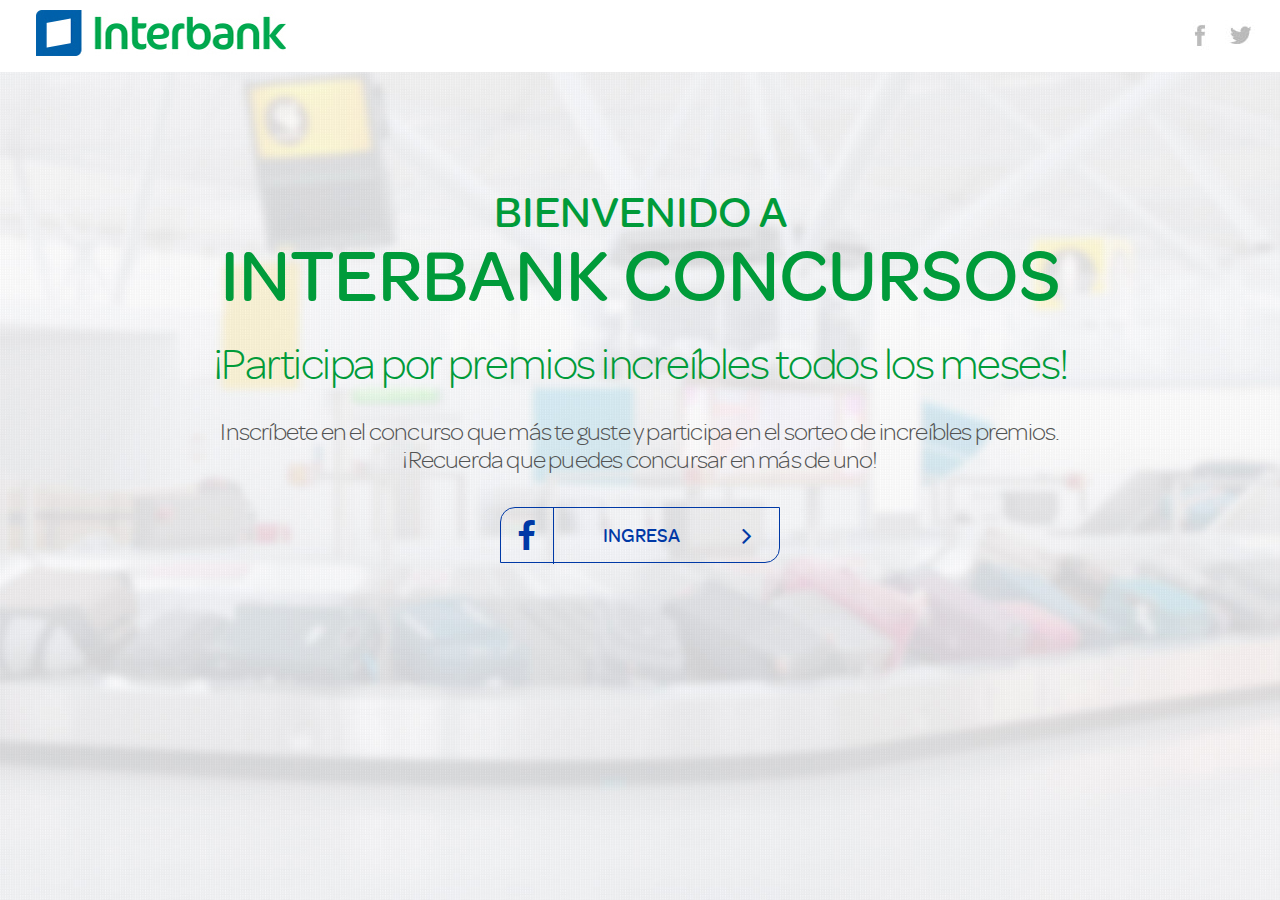
<file: index.html>
<!DOCTYPE html>
<html>
<head>
	<meta chartset='utf-8' />
	<title>Bienvenido a Interbank Concursos</title>
	<meta name="viewport" content="user-scalable=no,initial-scale=1">
	<link rel="stylesheet" type="text/css" href="css/normalize.css">
	<link rel="stylesheet" type="text/css" href="css/font-face.css">
	<link rel="stylesheet" type="text/css" href="css/font-awesome.css">
	<link rel="stylesheet" type="text/css" href="css/main.css">
	<link rel="stylesheet" type="text/css" href="css/inicio.css">

	<script type="text/javascript" src='js/jquery-1.10.1.min.js'></script>
	<script type="text/javascript" src='js/greensock/TweenMax.min.js'></script>
	<!--<script type="text/javascript" src='js/animaInicio.js'></script>-->

	<!-- simpleButton -->
	<link rel="stylesheet" type="text/css" href="css/simpleButton.css">
	<script type="text/javascript" src='js/simpleButton.js'></script>

	<script type="text/javascript">
		$(document).ready(function(){
			$('.simpleButton').hover(function(){
				$(this).find($('.iconFace')).css('border-color','white')
				
			}, function(){
				$(this).find($('.iconFace')).css('border-color','#0039a6')
			})

		})
	</script>
	<script type="text/javascript">
        (function(i, s, o, g, r, a, m) {
            i['GoogleAnalyticsObject'] = r;
            i[r] = i[r] || function() {
                (i[r].q = i[r].q || []).push(arguments)
            }, i[r].l = 1 * new Date();
            a = s.createElement(o),
				m = s.getElementsByTagName(o)[0];
            a.async = 1;
            a.src = g;
            m.parentNode.insertBefore(a, m)
        })(window, document, 'script', '//www.google-analytics.com/analytics.js', 'ga');

        ga('create', 'UA-48399836-2', 'auto');
        ga('send', 'pageview');
    </script>

</head>
<body>
	<div class="warning"><img src="img/vista-vertical.jpg"></div>
	<div class="wrapper">
		<header>
		   <img src="img/logoHeader.jpg" id="logoHeader" width="100%" height="100%;">
			<div class="redesHeader">
				<div class="simpleButtonImg">
					<img class="base" src="img/faceBase.jpg">
					<img class="over" src="img/faceOver.jpg">
				</div>

				<div class="simpleButtonImg">
					<img class="base" src="img/twitterBase.jpg">
					<img class="over" src="img/twitterOver.jpg">
				</div>

				<div class="simpleButtonImg">
					<img class="base" src="img/googleBase.jpg">
					<img class="over" src="img/googleOver.jpg">
				</div>
			</div>
		</header>
		<div class="conten">
		

			<div class="formTodo" id="todo">
				<h2 id="pre">BIENVENIDO A</h2>
				<h1 id="titulo">INTERBANK CONCURSOS</h1>
				<h3 id="subtitulo">&iexcl;Participa por premios incre&iacute;bles todos los meses&#33;</h3>
				<h4 id="desc">Inscr&iacute;bete en el concurso que m&aacute;s te guste y participa en el sorteo de incre&iacute;bles premios.<br>&iexcl;Recuerda que puedes concursar en m&aacute;s de uno&#33;</h4>
				
				<div class="button" id="botones">
					<div class="simpleButton"><a href="categorias.html" onclick="ga('send','pageview',{'page': '/ingreso' , 'title':'home'}); 
">
						<p class="iconFace"><i class="fa fa-facebook fa-lg fa-fw"></i></p> INGRESA <p class="iconFlecha"><i class="fa fa-angle-right fa-lg fa-fw"></i></p></a>
					</div>
				</div>
			</div>

		</div>
		
	</div>

</body>
</html>
</file>
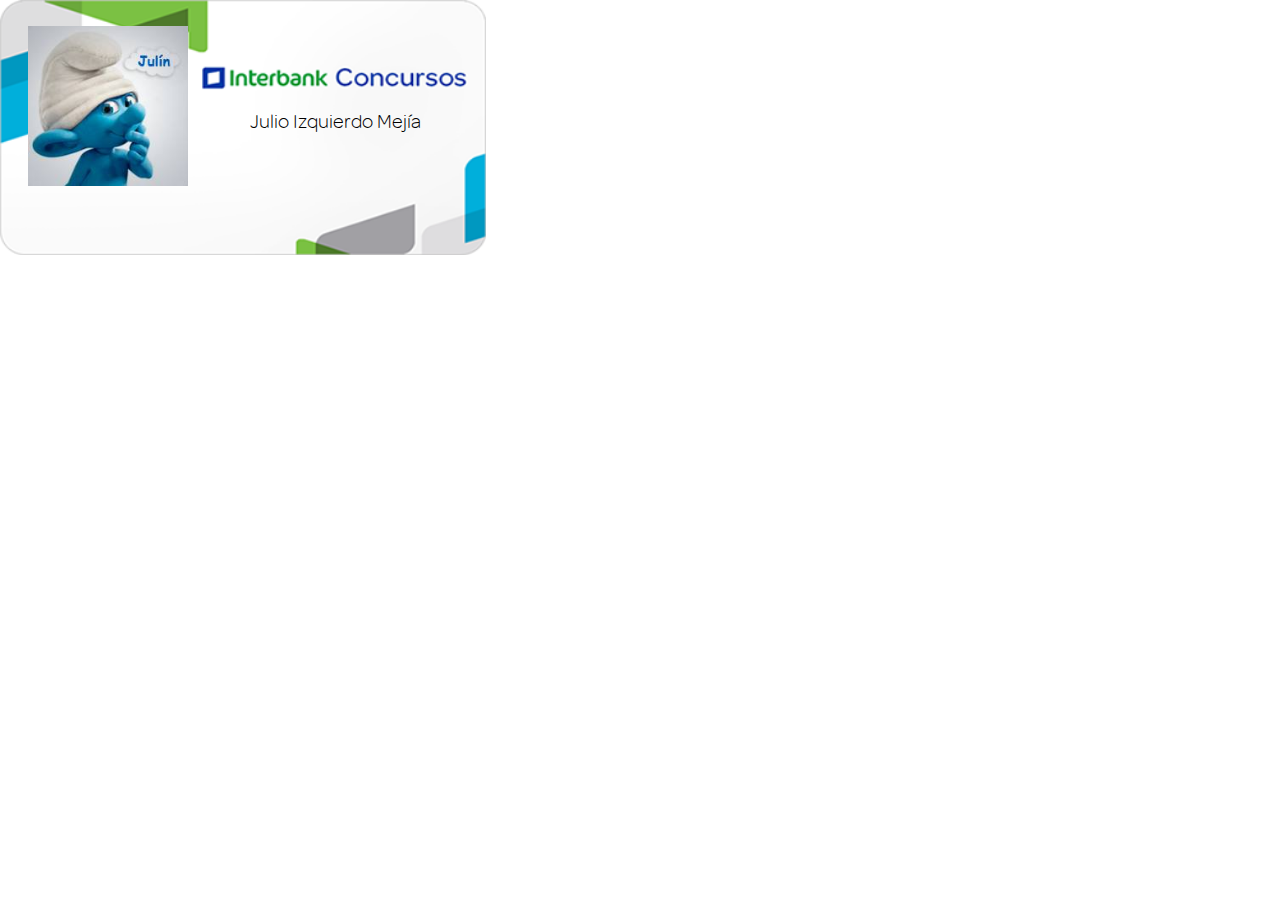
<file: card.html>
<!DOCTYPE html>
<html>
<head>
	<meta charset='utf-8' />
	<meta name="viewport" content="user-scalable=no,initial-scale=1">
	<title>Final</title>
	<link rel="stylesheet" type="text/css" href="css/normalize.css">
	<link rel="stylesheet" type="text/css" href="css/font-face.css">
	<link rel="stylesheet" type="text/css" href="css/font-awesome.css">
	<link rel="stylesheet" type="text/css" href="css/final.css">
	<link rel="stylesheet" type="text/css" href="css/main.css">
	<style type="text/css">
	.cardPrev{
		top: 0;
		left: 0;
		width: 486px; /*380px;*/
		height: 255px; /*210px;*/
		position: absolute;
		z-index: 1;
	}

	.cardPrev img{
		width: 100%;
		height: 100%;
	}

	.fotoPerfil{
		background-color: grey;
		background-image: none;
		position: absolute;
		z-index: 3;
		width: 160px;
		height: 160px;
	}

	.fotoPerfil img{
		height: 100%;
		width: 100%;
	}

	.cardPrev p{
		position: absolute;
		z-index: 6;
		top: 90px;
		left: 202px;
		color: black;
		font-size: 20px;
		text-align: center;
		display: block;
		width: 266px;
	}

	</style>

</head>
<body>
	<div class="wrapper">
		<div class="cardPrev">
			<img src="img/Tarjeta.png">
			<div class="fotoPerfil">
				<img src="img/fotoPerfil.jpg">
			</div>
			<p>Julio Izquierdo Mejía</p>
		</div>		
	</div>
</body>
</html>
</file>
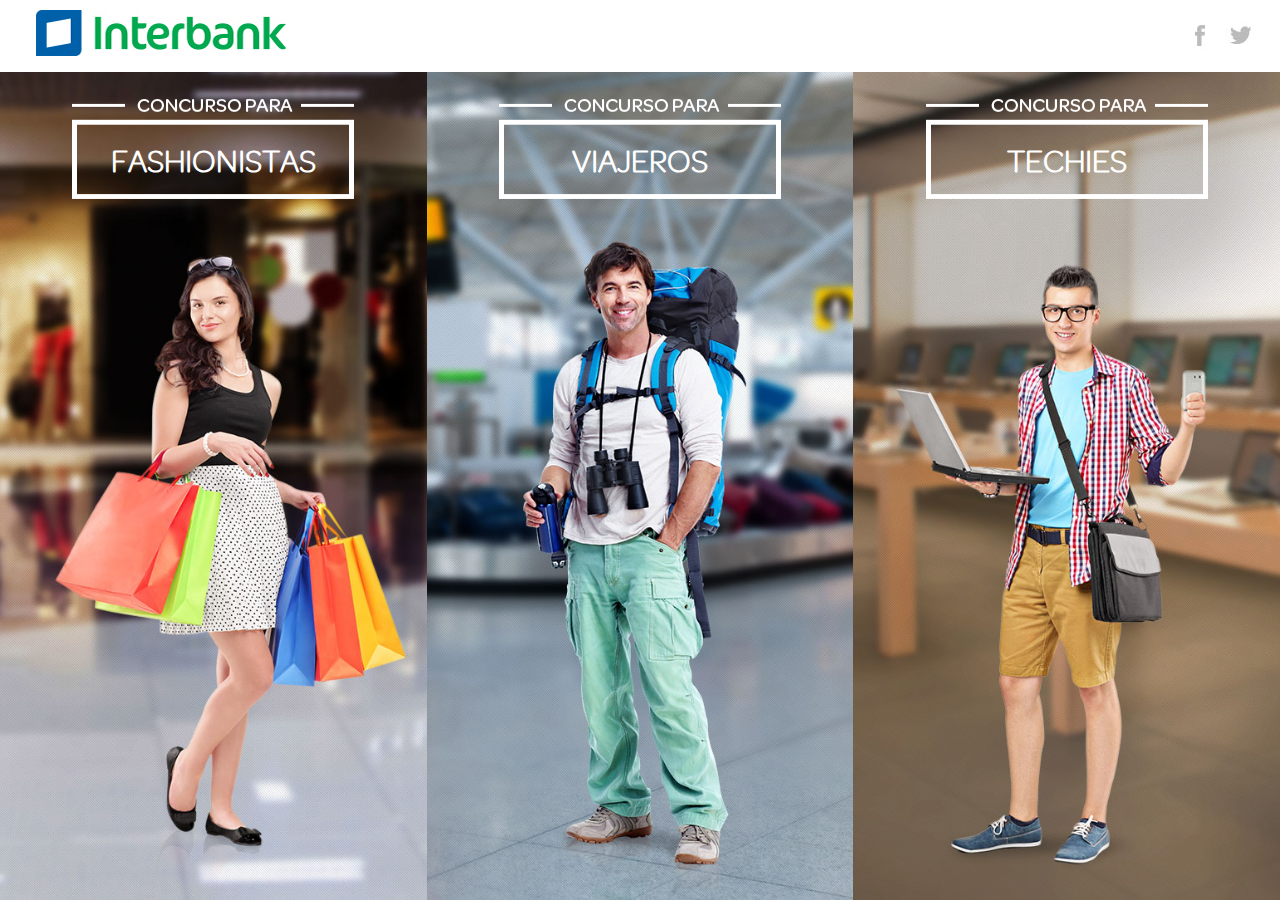
<file: categorias.html>
<!DOCTYPE html>
<html>
<head>
	<meta charset='utf-8'/>
	<meta name="viewport" content="user-scalable=no,initial-scale=1">
	<title>CRM Landing</title>
	<link rel="stylesheet" type="text/css" href="css/normalize.css">
	<link rel="stylesheet" type="text/css" href="css/font-face.css">
	<link rel="stylesheet" type="text/css" href="css/font-awesome.css">
	<link rel="stylesheet" type="text/css" href="css/main.css">
	<link rel="stylesheet" type="text/css" href="css/categorias.css">

	<script type="text/javascript" src='js/jquery-1.10.1.min.js'></script>

	<script type="text/javascript" src='js/greensock/TweenMax.min.js'></script>
	<script type="text/javascript" src='js/greensock/easing/EasePack.min.js'></script>
	<script type="text/javascript" src="js/jquery.scrollTo.js"></script>
	<script type="text/javascript" src='js/main.js'></script>

	<!-- simpleButton -->
	<link rel="stylesheet" type="text/css" href="css/simpleButton.css">
	<script type="text/javascript" src='js/simpleButton.js'></script>

	<script type="text/javascript">
        (function(i, s, o, g, r, a, m) {
            i['GoogleAnalyticsObject'] = r;
            i[r] = i[r] || function() {
                (i[r].q = i[r].q || []).push(arguments)
            }, i[r].l = 1 * new Date();
            a = s.createElement(o),
                    m = s.getElementsByTagName(o)[0];
            a.async = 1;
            a.src = g;
            m.parentNode.insertBefore(a, m)
        })(window, document, 'script', '//www.google-analytics.com/analytics.js', 'ga');

        ga('create', 'UA-48399836-2', 'auto');
        ga('send', 'pageview');
    </script>
</head>
<body>
	<div class="warning"><img src="img/vista-vertical.jpg"></div>
	<div class="wrapper">
		<header>
			<img src="img/logoHeader.jpg" id="logoHeader">
			<div class="redesHeader">
				<div class="simpleButtonImg">
					<img class="base" src="img/faceBase.jpg">
					<img class="over" src="img/faceOver.jpg">
				</div>

				<div class="simpleButtonImg">
					<img class="base" src="img/twitterBase.jpg">
					<img class="over" src="img/twitterOver.jpg">
				</div>

				<div class="simpleButtonImg">
					<img class="base" src="img/googleBase.jpg">
					<img class="over" src="img/googleOver.jpg">
				</div>
			</div>
		</header>
		<div class="conten">
			<section class="item" id='fashionista'>
				<div class="overAll">
					
					<p class='infoCat'>
						Si sueñas con llevarte toda la tienda cada vez que vas de compras, este es el concurso para ti. Participa y podrás renovar tu closet totalmente GRATIS, además de otros increíbles premios.
					</p>
					<ul class="listaF">
						<li>
							<div class="icono"><img src="img/iconos/f1.png"></div>
							<div class="label"><span>Vale de compras de S/. 2,000 </span> en Tiendas Oechsle</div>
						</li>
						<li>
							<div class="icono"><img src="img/iconos/f2.png"></div>
							<div class="label"><span>Asesoría de Compras con Lorena Salmón </span>Fashion Blogger de Fashionjolik</div>
						</li>
						<li>
							<div class="icono"><img src="img/iconos/f3.png"></div>
							<div class="label"><span>Cambio de look</span> con Tomyko Spa</div>
						</li>
						<li>
							<div class="icono"><img src="img/iconos/f4.png"></div>
							<div class="label"><span>Kit de Maquillaje</span> Dior, Clinique, Clarins, Sisley</div>
						</li>
						<li>
							<div class="icono"><img src="img/iconos/f5.png"></div>
							<div class="label"><span>1 Perfume</span></div>
						</li>
					</ul>
					<a href="formulario.html" id="1" color='#9c5fb5' onclick="ga('send','pageview',{'page': '/opcíon-fashionistas' , 'title':'opciones-a'}); 
">
						Participa<i class="fa fa-angle-right fa-lg fa-fw"></i>
					</a>
					<div draggable="true" class="logos" id='logo1'><img src="img/logos1.png"></div>
				</div>

				<div class="titulo">
					<img src="img/titulo1.png">
					<h2 class="h2mobile">FASHIONISTAS</h2>
				</div>

			</section>

			<section class="item" id='viajero'>
				<div class="overAll">
					
					<p class='infoCat'>
						Si disfrutas conociendo nuevos destinos cada vez que tienes vacaciones, este es tu concurso. Te regalamos un viaje todo pagado para dos personas a los mejores lugares del Perú.
					</p>
					<ul class="listaV">
						<li>
							<div class="icono"><img src="img/iconos/v1.png"></div>
							<div class="label"><span>Pasajes aéreos para ti y 1 acompañante</span></div>
						</li>
						<li>
							<div class="icono"><img src="img/iconos/v2.png"></div>
							<div class="label"><span>Alojamiento en el Casa Andina de tu preferencia: </span>Chincha, Valle Sagrado, Cusco, Puno, Amazonas, Tumbes</div>
						</li>
						<li>
							<div class="icono"><img src="img/iconos/v3.png"></div>
							<div class="label"><span>Sistema de comidas</span> todo incluido por el fin de semana</div>
						</li>
					</ul>
					<a href="formulario.html" id="2" color='#00add0' onclick="ga('send','pageview',{'page': '/opcíon-viajeros' , 'title':'opciones-b'}); 
">
						Participa<i class="fa fa-angle-right fa-lg fa-fw"></i>
					</a>
					<div class="logos" id='logo1'><img src="img/logos2.png"></div>
				</div>

				<div class="titulo">
					<img src="img/titulo1.png">
					<h2>VIAJEROS</h2>
				</div>

				

			</section>

			<section class="item" id='tech'>
				<div class="overAll">
					
					<p class='infoCat'>
						Si eres de los que siempre están al tanto de la tecnología y nuevos gadgets, este es tu concurso. Participando aquí podrás ganar los premios más innovadores totalmente GRATIS.
					</p>
					<ul class="listaT">
						<li>
							<div class="icono"><img src="img/iconos/t1.png"></div>
							<div class="label"><span>Smart TV</span></div>
						</li>
						<li>
							<div class="icono"><img src="img/iconos/t2.png"></div>
							<div class="label"><span>Parlantes Bosse</span></div>
						</li>
						<li>
							<div class="icono"><img src="img/iconos/t3.png"></div>
							<div class="label"><span>iPhone 6</span></div>
						</li>
						<li>
							<div class="icono"><img src="img/iconos/t4.png"></div>
							<div class="label"><span>Mac book Air</span></div>
						</li>
						<li>
							<div class="icono"><img src="img/iconos/t5.png"></div>
							<div class="label"><span>Drone</span></div>
						</li>
					</ul>
					<a href="formulario.html" id="3" color='#69be28' onclick="ga('send','pageview',{'page': '/opcíon-techies' , 'title':'opciones-c'}); 
">
						Participa<i class="fa fa-angle-right fa-lg fa-fw"></i>
					</a>
				</div>
				
				<div class="titulo">
					<img src="img/titulo1.png">
					<h2>TECHIES</h2>
				</div>

				

			</section>
		</div>
		
	</div>
</body>
</html>
</file>
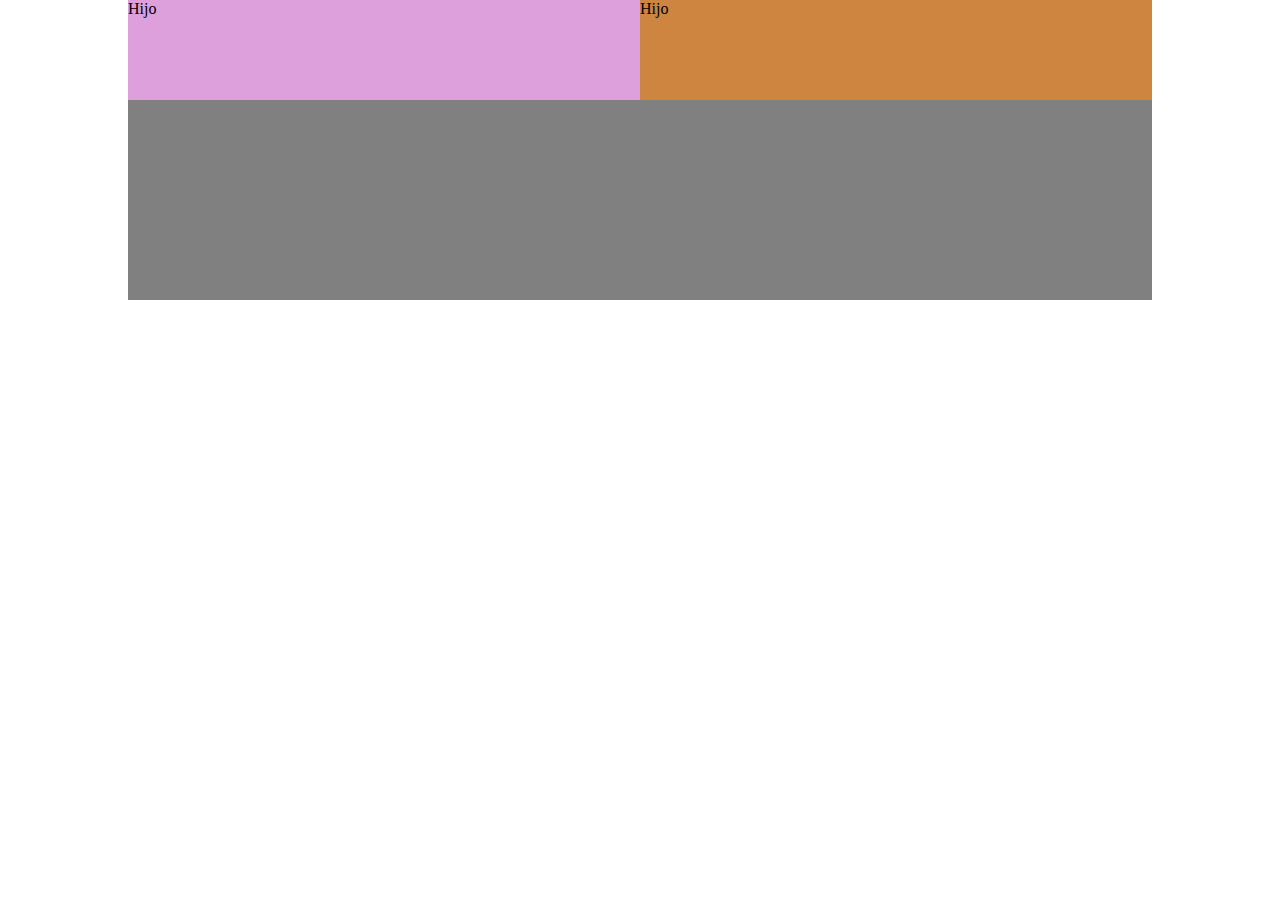
<file: div.html>
<!DOCTYPE html>
<html>
<head>
	<title>div</title>
	<link rel="stylesheet" type="text/css" href="css/font-face.css">
	<link rel="stylesheet" type="text/css" href="css/font-awesome.css">
	
	<style type="text/css">
	body, html{
		margin: 0;
		padding: 0;
	}

	.papa{
		width: 1024px;
		height: 300px;
		background-color: gray;
		position: absolute;
		left: 50%;
		margin-left: -512px;

	}

	.hijo{
		width: 50%;
		height: 100px;
		background-color: plum;	
		float: left;
		top: 0px;
		left: 0px;
	}

	.hijo:first-child ~ {
		background-color: peru;
	}

	.hijo:last-child{
		background-color: peru;
	}

	


	</style>

</head>
<body>
<div class="papa">
	<div class="hijo">Hijo</div>
	<div class="hijo">Hijo</div>
</div>


</body>
</html>
</file>
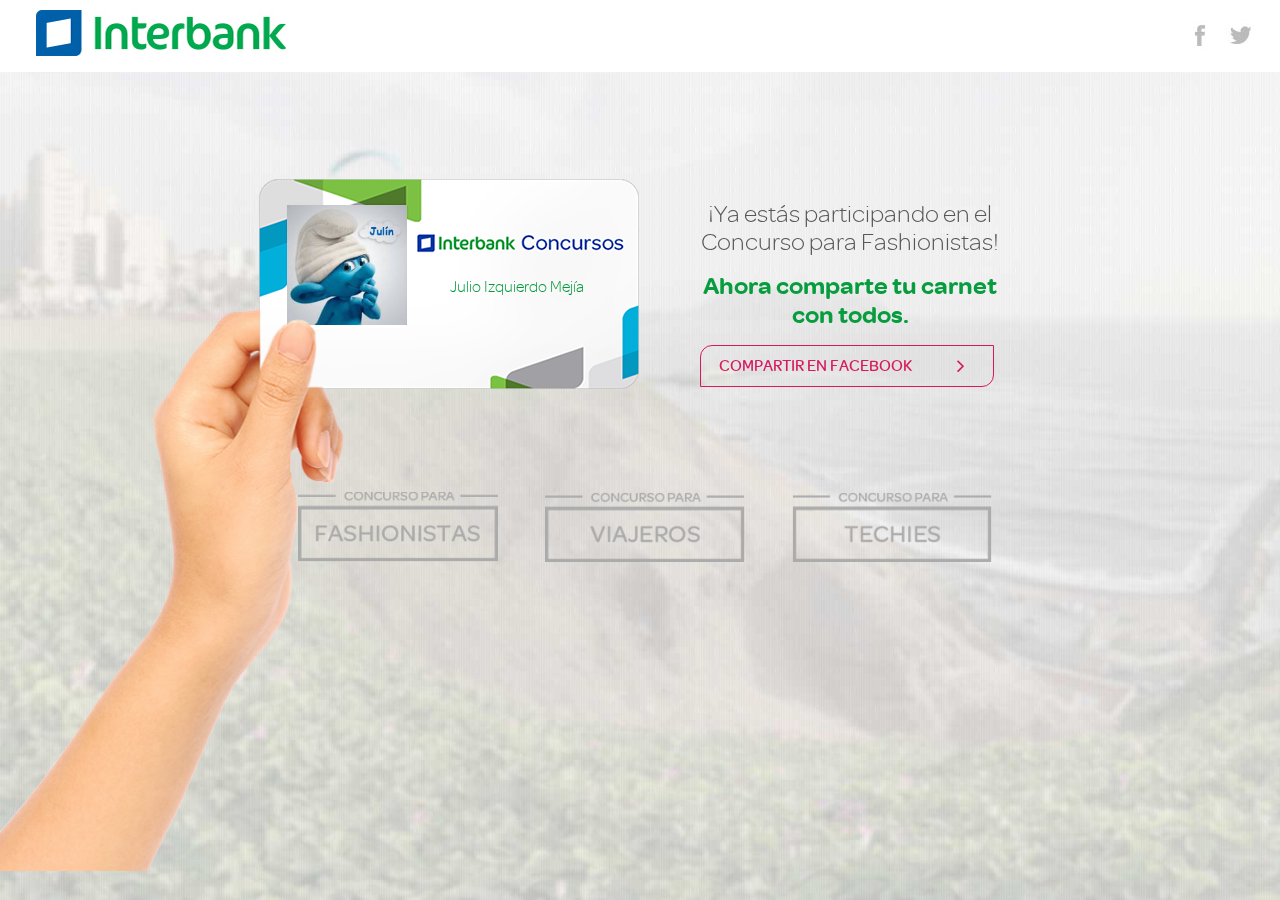
<file: final.html>
<!DOCTYPE html>
<html>
<head>
	<meta charset='utf-8' />
	<meta name="viewport" content="user-scalable=no,initial-scale=1">
	<title>Final</title>
	<link rel="stylesheet" type="text/css" href="css/normalize.css">
	<link rel="stylesheet" type="text/css" href="css/font-face.css">
	<link rel="stylesheet" type="text/css" href="css/font-awesome.css">
	<link rel="stylesheet" type="text/css" href="css/final.css">
	<link rel="stylesheet" type="text/css" href="css/main.css">
	

	<script type="text/javascript" src='js/jquery-1.10.1.min.js'></script>
	<script type="text/javascript" src='js/greensock/TweenMax.min.js'></script>
	<script type="text/javascript" src='js/final.js'></script>

	<!-- simpleButton -->
	<link rel="stylesheet" type="text/css" href="css/simpleButton.css">
	<script type="text/javascript" src='js/simpleButton.js'></script>


	<script type="text/javascript">
        (function(i, s, o, g, r, a, m) {
            i['GoogleAnalyticsObject'] = r;
            i[r] = i[r] || function() {
                (i[r].q = i[r].q || []).push(arguments)
            }, i[r].l = 1 * new Date();
            a = s.createElement(o),
                    m = s.getElementsByTagName(o)[0];
            a.async = 1;
            a.src = g;
            m.parentNode.insertBefore(a, m)
        })(window, document, 'script', '//www.google-analytics.com/analytics.js', 'ga');

        ga('create', 'UA-48399836-2', 'auto');
        ga('send', 'pageview');
    </script>


</head>
<body>
	<div class="warning"><img src="img/vista-vertical.jpg"></div>
	<div class="wrapper">
		<header>
		   <img src="img/logoHeader.jpg" id="logoHeader">
		   <div class="redesHeader">
		    <div class="simpleButtonImg">
		     <img class="base" src="img/faceBase.jpg">
		     <img class="over" src="img/faceOver.jpg">
		    </div>

		    <div class="simpleButtonImg">
		     <img class="base" src="img/twitterBase.jpg">
		     <img class="over" src="img/twitterOver.jpg">
		    </div>

		    <div class="simpleButtonImg">
		     <img class="base" src="img/googleBase.jpg">
		     <img class="over" src="img/googleOver.jpg">
		    </div>
		   </div>
		</header>
		<div class="conten">
			<div class="contenido">	
				<div class="datos">
					<div class="imagenes" id="mano">
						<div class="card">
							<div class="fotoPerfil"></div>
							<p>Julio Izquierdo Mejía</p>
						</div>
						<div class="mano">
							<img src="img/manoCompleta.png">
						</div>
					</div>
					<div id="parrafos">
						<p class='parrafo1'>¡Ya estás participando en el Concurso para Fashionistas!</p>
						<p class='parrafo2'>Ahora comparte tu carnet con todos.</p>
						<a href="" id="boton" class="botonCompartir" onclick="ga ( 'send', 'event', 'thank-page' , 'Enviar' 'compartir-en-facebook) ;
">COMPARTIR EN FACEBOOK <i class="fa fa-angle-right fa-lg fa-fw"></i></a>
					</div>
				</div>
				<div class="categorias" id="categorias">
				
					<ul class='btns'>
						<li id="1">
							<div class="baseBtn"><img src="img/btn1.png" width="200" height="71"></div>
							<div class="overBtn"><img src="img/btn1Over.png" width="200" height="71"></div>
						</li>
						<li id="2">
							<div class="baseBtn"><img src="img/btn2.png" width="200" height="71"></div>
							<div class="overBtn"><img src="img/btn2Over.png" width="200" height="71"></div>
						</li>
						<li id="3">
							<div class="baseBtn"><img src="img/btn3.png" width="200" height="71"></div>
							<div class="overBtn"><img src="img/btn3Over.png" width="200" height="71"></div>
						</li>
					</ul>
					
				</div>
			</div>
		</div>
		
	</div>

</body>
</html>
</file>
<file: css/font-face.css>
/*Fuentes*/
@font-face {
    font-family: 'omneslight';
    src: url('../fonts/omnes_light-webfont.eot');
    src: url('../fonts/omnes_light-webfont.eot?#iefix') format('embedded-opentype'),
        url('../fonts/omnes_light-webfont.woff') format('woff'),
        url('../fonts/omnes_light-webfont.ttf') format('truetype'),
        url('../fonts/omnes_light-webfont.svg#omneslight') format('svg');
    font-weight: normal;
    font-style: normal;
}

@font-face {
    font-family: 'omnesmedium';
    src:	url('../fonts/omnes_medium-webfont-webfont.eot');
    src:	url('../fonts/omnes_medium-webfont-webfont.eot?#iefix') format('embedded-opentype'), 
        url('../fonts/omnes_medium-webfont-webfont.woff') format('woff'),
        url('../fonts/omnes_medium-webfont-webfont.ttf') format('truetype'),
        url('../fonts/omnes_medium-webfont-webfont.svg#omnesmedium') format('svg');
    font-weight: normal;
    font-style: normal;
}

@font-face {
    font-family: 'omnessemibold';
    src: url('../fonts/omnes_semibold-webfont.eot');
    src: url('../fonts/omnes_semibold-webfont.eot?#iefix') format('embedded-opentype'),
        url('../fonts/omnes_semibold-webfont.woff') format('woff'),
        url('../fonts/omnes_semibold-webfont.ttf') format('truetype'),
        url('../fonts/omnes_semibold-webfont.svg#omnessemibold') format('svg');
    font-weight: normal;
    font-style: normal;

}
</file>
<file: css/main.css>
body, html{
	font-family:'omneslight';
}

.tc{
	background-color: white;
	color: black;
	height: 300%;
	font-size: 16px;
	font-family: 'omnesmedium';
	opacity: 0.8;
	position: absolute;
	width: 100%;
	z-index: 120;
	display: none;
}

.tc .cerrarTc{
	background-color: black;
	border-radius: 20px;
	color: white;
	cursor: pointer;
	float: right;
	height: 32px;
	line-height: 32px;
	position: absolute;
	right: 10px;
	top: -18px;
	text-align: center;
	width: 32px;
}

.tc .texto{
	left: 50%;
	margin-left: -45%;
	position: absolute;
	top: 60px;
	width: 90%;
}

.tc h2{
	font-size: 22px;
}

header{
	width: 100%;
	height: 50px;
	background-color: white;
	position:absolute;
	z-index: 2;
}

header #logoHeader{
	width: 150px;
	height: auto;
	margin-top: 12px;
	position: absolute;
	left: 50%;
	margin-left: -75px;
}

header .redesHeader{
	display: none;
}



.warning{
	background-color: black;
	height: 100%;
	opacity: 1;
	position: absolute;
	width: 100%;
	z-index: 100;
	display: none;
}

/* Smartphones (landscape) ----------- */
@media(min-width: 100px) and (orientation : portrait) {
/* Styles */
	.warning{display: none!important;}
}

@media(min-width: 321px) and (orientation : landscape) {
/* Styles */
	.warning{display: block!important;}
	.warning img{width: 100%;height: 100%;content: url('../img/vista-horizontal.jpg');}

}

@media(min-width: 768px) and (orientation:portrait){
	.warning{display: block!important;}
	.warning img{width: 100%;height: 100%;}
}

@media(min-width: 768px) and (orientation:landscape){

	.tc{
		background-color: white;
		color: black;
		height: 100%;
		font-size: 16px;
		font-family: 'omnesmedium';
		opacity: 0.8;
		position: absolute;
		width: 100%;
		z-index: 120;
		display: none;
	}

	.tc .cerrarTc{
		background-color: black;
		border-radius: 20px;
		color: white;
		cursor: pointer;
		float: right;
		height: 32px;
		line-height: 32px;
		position: absolute;
		right: 10px;
		text-align: center;
		width: 32px;
	}

	.tc .texto{
		left: 50%;
		margin-left: -25%;
		position: absolute;
		top: 60px;
		width: 50%;
	}

	.warning{
		display: none!important;
	}

	body, html{
		font-family:'omneslight';
		color: white;
	}
	.wrapper{width: 100%;height: 100%;position:absolute;top:0;bottom:0;overflow:hidden;}
	header{width: 100%;height: 72px;background-color: white;position:absolute;z-index: 2;}
	header #logoHeader{width: 250px;height: 46px;margin: 10px;position: relative;left: 2%;}
	header .redesHeader{width: 140px;height: 72px;right: -45px;float: right;display: block; position: absolute; top: 0;}
	.wrapper .conten{width: 100%;height: 100%;position:absolute;top:0;bottom:0;overflow:auto;}

	.redesHeader div:last-child{
		display: none;
	}
}
</file>
<file: css/inicio.css>
body{
	font-size: 22px; color: green; 
	background-color: #fff; 
}

h1{
	font-family:'omnesmedium'; 
	text-align: center;
	color: #009b3a;
	font-size: 24px;
	font-weight: normal;
	margin: -15px 0 0 0;
}
h2{
	font-family:'omnesmedium'; 
	text-align: center;
	color: #009b3a;
	font-size: 18.8px;
	font-weight: normal;
}
h3{
	font-family:'omneslight'; 
	text-align: center;
	color: #009b3a;
	font-size: 20px;
	font-weight: normal;
}
h4{
	font-family:'omneslight'; 
	text-align: center;
	color: #535454;
	font-size: 16px;
	font-weight: normal;
}


.conten {
	background-image: url('../img/fondoIndex.jpg');
	background-size:cover;
	background-position: center top;
	display: block;
	width: 100%;
	height: 100%;
	position: absolute;
}


.formTodo{
	width: 90%;
	/*left: 50%;
	margin-left: -512px;*/
	position: absolute;
	margin-top: 50px;
	left: 50%;
	margin-left: -45%;
	background-image: none;
}

.button{
	height: 50px;	
	border-radius: 15px 0 15px 0;
	padding: 10px 120px 0 0;
	position: relative;
}

.simpleButton{
	background-color: #0039a6;
	border: solid 1px #0039a6;
	box-sizing: border-box;
	border-radius: 15px 0px 15px 0px;
}

.button div{
	width: 280px;
	height: 100%;
	float: left;
	position: relative;
	left: 50%;
	margin-left: -50%;
	margin-top: -10px;
}

.button div a{
	text-align: center;
	line-height: 50px;
	font-family: 'omnesmedium';
	font-size: 18px;
	text-decoration: none;
	display: block;
	color: #fff;
	font-size: 19px;
	font-weight: 500;
}

.iconFlecha{
	float: right;
	margin: 0 15px 0 0;
	font-size: 20px;
}
.iconFace{
	float: left;
	margin: 0 0 0 4px;
	padding-right: 5px;
	font-size: 25px;
	border-right: solid 1px #0039a6;
	border-color: white;
}


@media(min-width: 768px) and (orientation:landscape){

	body{
		font-size: 22px; color: green; 
		background-color: #fff; 
	}

	h1{
		font-family:'omnesmedium'; 
		text-align: center;
		color: #009b3a;
		font-size: 75px;
		font-weight: normal;
		margin: -42px 0 -26px 0;
	}
	h2{
		font-family:'omnesmedium'; 
		text-align: center;
		color: #009b3a;
		font-size: 45px;
		font-weight: normal;
	}
	h3{
		font-family:'omneslight'; 
		text-align: center;
		color: #009b3a;
		font-size: 45px;
		font-weight: normal;
		letter-spacing: -1.5px;
	}
	h4{
		font-family:'omneslight'; 
		text-align: center;
		color: #535454;
		font-size: 25px;
		font-weight: normal;
		letter-spacing: -0.8px;
		margin-top: -17px;
	}


	.conten {
		background-image: url('../img/fondoIndex.jpg'); 
		background-size:cover;
  		background-position: center top;
	}

	.formTodo{
		width: 1024px;
		left: 50%;
		margin-left: -512px;
		position: absolute;
		margin-top: 150px;
	}

	.button{
		height: 56px;
		/*height: 57px;
		width: 100%;
		left: 50%;
		
		margin-left: -25%;
		position: absolute;
		padding-left: 49px;
		overflow: hidden;*/
		width: 160px;
		border-radius: 15px 0 15px 0;
		padding: 10px 120px 0 0;
		/*margin: 0 19px 0 415px;
		box-shadow: 1px 2px 0 rgba(9,9,9,.4);
		background-color: rgba(9,9,9,.4);*/
		margin: 0 auto;
	}

	.simpleButton{
		background-color: transparent;
		border: solid 1px #0039a6;
		box-sizing: border-box;
		border-radius: 15px 0px 15px 0px;
	}

	.button div{
		width: 280px;
		height: 100%;
		position: relative;
	}

	.button div a{

		text-align: center;
		line-height: 56px;
		font-family: 'omnesmedium';
		font-size: 18px;
		text-decoration: none;
		display: block;
		color: #0039a6;
		font-size: 19px;
		font-weight: 500;
	}
	.iconFlecha{
		float: right;
		margin: 0 15px 0 0;
		font-size: 20px;
	}
	.iconFace{
		float: left;
		margin: 0 0 0 4px;
		padding-right: 5px;
		font-size: 25px;
		border-right: solid 1px #0039a6;

	}

	.button div a:hover{
		text-align: center;
		line-height: 56px;
		font-family: 'omnesmedium';
		font-size: 18px;
		text-decoration: none;
		display: block;
		color: #fff;
		background-color: #0039a6; 
		font-size: 19px;
		font-weight: 500;

		border-radius: 13px 0px 13px 0px;
	}

}
</file>
<file: css/simpleButton.css>
.simpleButtonImg{
	position: relative;
	float: left;
	width: 30px;
	height: 30px;
	margin-right: 10px;
	margin-top: 20px;
}

.simpleButtonImg img{
	position: absolute;
}

.simpleButtonImg .over, .simpleButtonImg .active{
	opacity: 0;
}

.simpleButtonImg:hover{
	cursor: pointer;
};
</file>
<file: css/final.css>
body,html{
	margin: 0px;
	overflow: hidden;
	overflow-y:hidden!important;
}

.wrapper{
	width: 100%;
	height: 100%;

	margin: 0px auto;
	position: absolute;

	overflow: hidden;
}

.conten{
	width: 100%;
	height: 100%;
	
	background-image: url("../img/fondo.jpg");
	background-size:cover;
	background-position: center top;
	overflow: auto;
}

.contenido{
	height: 700px;
	left: 50%;
	margin-left: -50%;
	position: absolute;
	width: 100%;
	top: 32px;
}

.datos{
	width: 100%;
	height: 460px;
}

.datos > div{
	width: 100%;
	height: 100%;
	
	position: relative;
}

.datos div:first-child{
	
}


.imagenes{

}

.datos > div p{
	width: 80%;
}

.botonCompartir{
	border: 1px solid #d81359;
	border-radius: 12px 0px 12px 0px;
	display: block;
	color: #d81359;
	font-family: 'omnesmedium';	
	height: 40px;
	line-height: 40px;
	margin: 0 auto;
	margin-top: 6px;
	position: relative;
	text-decoration: none;
	text-align: center;
	width: 80%;
}

.botonCompartir:hover{
	background-color: #d81359;
	color: white;
}

.botonCompartir i{
	margin-left: 0;
}

#parrafos{
	top: -136px;
	position: relative;
	width: 100%;
	height: 32px;
}

.parrafo1{
	font-family: 'omneslight';
	font-size: 18px;
	color: #535454;
	text-align: center;
	margin: 0 auto;
	margin-top: -120px;
	
}
.parrafo2{
	font-family: 'omnessemibold';
	font-size: 18px;
	display: block;
	color: #009b3a;
	text-align: center;
	margin: 0 auto;
}

.mano{
	top: 32px;
	left: -79%;
	position: absolute;
	display: block;
	width: 171%;
}

.mano img{
	content: url('../img/manoCompleta1.png');
	width: 100%;
	height: auto;
}

.card{
	margin-left: 50%;
	top: 47px;
	left: -42%;
	position: absolute;
	width: 85%;
	height: 149px;
	background-image: url(../img/Tarjeta2.png);
	background-size: cover;
	display: none;
}

.card > p{
	color: #009b3a;
	position: absolute;
	top: 76px;
	margin-left: 50%;
	left: -25%;
	display: block;
}

.fotoPerfil{
	display: none;
}

.categorias{
	display: none;
}


@media(min-width: 768px) and (orientation:landscape){
	body,html{
		margin: 0px;
		overflow: hidden;
	}

	.wrapper{
		width: 100%;
		height: 100%;

		margin: 0px auto;
		position: relative;

		overflow: hidden;
	}
	
	.conten{
		width: 100%;
		height: 100%;
		background-image: url("../img/fondo.jpg");
		background-size:cover;
  		background-position: center top;
  		overflow: hidden;
	}

	.contenido{
		height: 500px;
		left: 49%;
		margin-left: -490px;
		position: absolute;
		width: 1010px;
		top: 132px;
		background-image: none;
	}

	.datos{
		width: 100%;
		height: 350px;
	}

	.datos > div{
		width: 50%;
		height: 100%;
		
		float: left;
		position: relative;
	}

	.datos div:first-child{
		
	}

	.datos > div p{
		width: 66%;
	}

	.botonCompartir{
		display: block;
		width: 292px;
		height: 40px;
		text-decoration: none;
		text-align: center;
		line-height: 40px;
		border: 1px solid #d81359;
		border-radius: 12px 0px 12px 0px;
		position: relative;
		margin-left: 55px;
		margin-top: 16px;
		color: #d81359;
		line-height: 40px;
		font-family: 'omnesmedium';	
	}

	.botonCompartir:hover{
		background-color: #d81359;
		color: white;
	}

	.botonCompartir i{
		margin-left: 32px;
	}

	#parrafos{
		top: 0;
		position: relative;
		width: 45%;
	}
	.parrafo1{
		font-family: 'omneslight';
		font-size: 25px;
		text-decoration: none;
		display: block;
		margin: 68px 50px 0px 55px; 
		color: #535454;
		position: relative;
	}
	.parrafo2{
		font-family: 'omnessemibold';
		font-size: 25px;
		text-decoration: none;
		display: block;
		margin: 15px 120px 0px 55px; 
		color: #009b3a;
	}

	.mano{
		top: 177px;
		left: -172px;
		position: absolute;
		display: block;
		width: 75%;
	}

	.mano img{
		content: url('../img/manoCompleta.png');
		width: 100%;
		height: auto;
	}

	.manoCompleta{
		display: none;
	}

	.card{
		margin-left: 0;
		top: 47px;
		left: 122px;
		position: absolute;
		width: 380px;
		height: 210px;
		background-image: url(../img/Tarjeta.png);
		display: block;
	}

	.card > p{
		color: #009b3a;
		position: absolute;
		top: 83px;
		left: 191px;
		margin-left: 0;
	}

	.fotoPerfil{
		width: 120px;
		height: 120px;
		position: absolute;
		top: 26px;
		left: 28px;
		overflow: hidden;
		background-image: url(../img/fotoPerfil.jpg);
		background-size: cover;
		display: block;
	}

	.categorias{
		width: 100%;
		height: 120px;
		
		position: relative;
		display: block;
	}

	.categorias > ul{
		margin: 0;
		padding: 0;
		list-style: none;
		position: absolute;
		width: 800px;
		display: block;
		right: 96px;
		top: 10px;
		
	}

	.categorias ul > li{
		float: left;
		display: block;
		margin: 0 0 0 47px;
		width: 200px;
		height: 70px;
	}

	.categorias ul > li > div{
		width: 200px;
		height: 70px;
		position: absolute;
	}

	.categorias ul > li > div > img{
		width: 200px;
		height: 70px;	
	}

	.overBtn{
		display: none;
	}

	

}
</file>
<file: css/categorias.css>
.wrapper .conten{
	width: 100%;
	height: 100%;
	position:absolute;
	top:0;
	bottom:0;
	overflow:auto;
}

.wrapper .conten .item{
	width: 100%;
	height:30.5%;
	background-image: url(../img/temas/2Mobile.jpg);
	background-size:cover;
	background-position: top right;
	position: relative;
	top: 10%;
	overflow: hidden;
}

.wrapper .conten .item:first-child{
	background-image: url(../img/temas/1Mobile.jpg);
}

.wrapper .conten .item:last-child{
	background-image: url(../img/temas/3Mobile.jpg);
}

.wrapper .conten .item:first-child .overAll{
	background-image: url(../img/backGroundPurple.png);
}

.wrapper .conten .item:last-child .overAll{
	background-image: url(../img/backGroundGreen.png);
}

.titulo{
	height: 52px;
	width: 137px;
	overflow: hidden;
	position: absolute;
	left: 50%;
	margin-left: -146px;
	top: 48px;
}

.overAllMobile{
	height: 120px;
	width: 76%;
	overflow: hidden;
	position: absolute;
	left: 50%;
	margin-left: -38%;
	top: 68px;
}

.titulo h2{
	font-size: 18px;
	position: absolute;
	text-align: center;
	top: 3px;
	width: 100%;
	color: white;
}

.overAllMobile>h2{
	font-size: 32px;
	position: absolute;
	text-align: center;
	top: 9px;
	width: 100%;
}

.titulo img{
	width: 100%;
	height: auto;
}

.overAll{
	background-image: url(../img/backGroundSky.png);
	width: 100%;
	height: 100%;
	opacity: 0;
	filter: alpha(opacity=0);
	position: absolute;
	color: white;
}

#offfash{background-image: url(../img/backGroundPurple.png);}
#offViajero{background-image: url(../img/backGroundSky.png);}
#offTech{background-image: url(../img/backGroundGreen.png);}

.off img{
	height: 303px;
	width: 305px;
	position: absolute;
	top: 130px;
	left: 50%;
	margin-left: -152px;
}

.infoCat{width: 80%;margin: 0px auto; margin-top: 160px;}

.overAll > ul{
	margin: 0;
	padding: 0;
	list-style: none;
	width: 280px;
	margin: 16px auto;
}

.overAll > ul > li{
	height: 64px;
	width: 100%;
	margin-bottom: 10px;
	position: relative;
}

.overAll > .listaF > li{height: 50px;}
.overAll > .listaV > li{height: 70px;}
.overAll > .listaT > li{height: 44px;}

.overAll > ul > li > div{
	
}

.overAll > ul > li > .icono{
	height: 45px;
	width: 45px;
	float: left;
}

.overAll > ul > li > .label{
	width: 220px;
	height: auto; /*45px;*/
	float: left;
	margin-left: 10px;
	/*padding-top: 6px;*/
}


.overAll > ul > li > .label span{
	font-family: 'omnessemibold'
}	

.overAll a{
	border-radius: 0px 10px 0px 10px;
	border:solid white 1px;
	display: block;
	font-family: 'omneslight';
	font-size: 18px;
	height: 40px;
	line-height: 40px;
	margin: -10px auto;
	padding-left: 30px;
	text-decoration: none;
	text-align: center;
	width: 60%;
	background-color: white;
	color: #00add0;
}

.item:first-child .overAll a{
	color: #9c5fb5;
}

.item:last-child .overAll a{
	color: #69be28;
}

.overAll a i{
	margin-left: 30px;
}

.logos{
	width: 233px;
	margin: 26px auto;
}

.logos img{
	width: 100%;
	height: auto;
}

.off{
	/*background-image: url(../img/backGroundGriss.jpg);*/
	height: 100%;
	position: absolute;
	width: 100%;
	opacity: 0;
}


@media(min-width: 768px) and (orientation:landscape){

	.wrapper .conten .item{
		background-image: url(../img/temas/2.jpg);
		background-size:cover;
		background-position: center bottom;
		float: left;
		height:93%;
		position: relative;
		top: 7%;
		width: 33.33%;
	}

	.wrapper .conten .item:first-child{background-image: url(../img/temas/1.jpg);}
	.wrapper .conten .item:last-child{background-image: url(../img/temas/3.jpg);}

	.overAll{
		background-image: url(../img/backGroundSky.png);
		width: 100%;
		height: 100%;
		opacity: 0;
		filter: alpha(opacity=1);
		position: absolute;
	}

	.wrapper .conten .item:first-child .overAll{
		background-image: url(../img/backGroundPurple.png);
	}

	.wrapper .conten .item:last-child .overAll{
		background-image: url(../img/backGroundGreen.png);
	}

	.titulo{
		height: 100px;
		width: 282px;
		overflow: hidden;
		position: absolute;
		left: 50%;
		margin-left: -141px;
		padding-top: 36px;
		top: 0px;
	}

	.titulo h2{
		font-size: 32px;
		position: absolute;
		text-align: center;
		top: 54px;
		width: 100%;
	}

	.infoCat{width: 80%;margin: 0px auto; margin-top: 156px;}

	.overAll > ul{
		margin: 0;
		padding: 0;
		list-style: none;
		width: 280px;
		margin: 16px auto;
	}

	.overAll > ul > li{
		height: 64px;
		width: 100%;
		margin-bottom: 10px;
		position: relative;
	}

	.overAll > .listaF > li{height: 50px;}
	.overAll > .listaV > li{height: 70px;}
	.overAll > .listaT > li{height: 44px;}

	.overAll > ul > li > div{
		
	}

	.overAll > ul > li > .icono{
		height: 45px;
		width: 45px;
		float: left;
	}

	.overAll > ul > li > .label{
		width: 220px;
		height: auto; /*45px;*/
		float: left;
		margin-left: 10px;
		/*padding-top: 6px;*/
	}


	.overAll > ul > li > .label span{
		font-family: 'omnessemibold'
	}	

	.overAll a{
		border-radius: 0px 10px 0px 10px;
		border:solid white 1px;
		color: white;
		display: block;
		font-family: 'omneslight';
		font-size: 18px;
		height: 40px;
		line-height: 40px;
		margin: -10px auto;
		padding-left: 30px;
		text-decoration: none;
		text-align: center;
		width: 36%;
		background-color: transparent;
	}

	.item:first-child .overAll a{
		color: white;
	}

	.item:last-child .overAll a{
		color: white;
	}
	.overAll a i{
		margin-left: 30px;
	}

	.overAll a:hover{
		background-color: white;
	}

	.logos{
		width: 233px;
		margin: 26px auto;
	}
	
}
</file>
